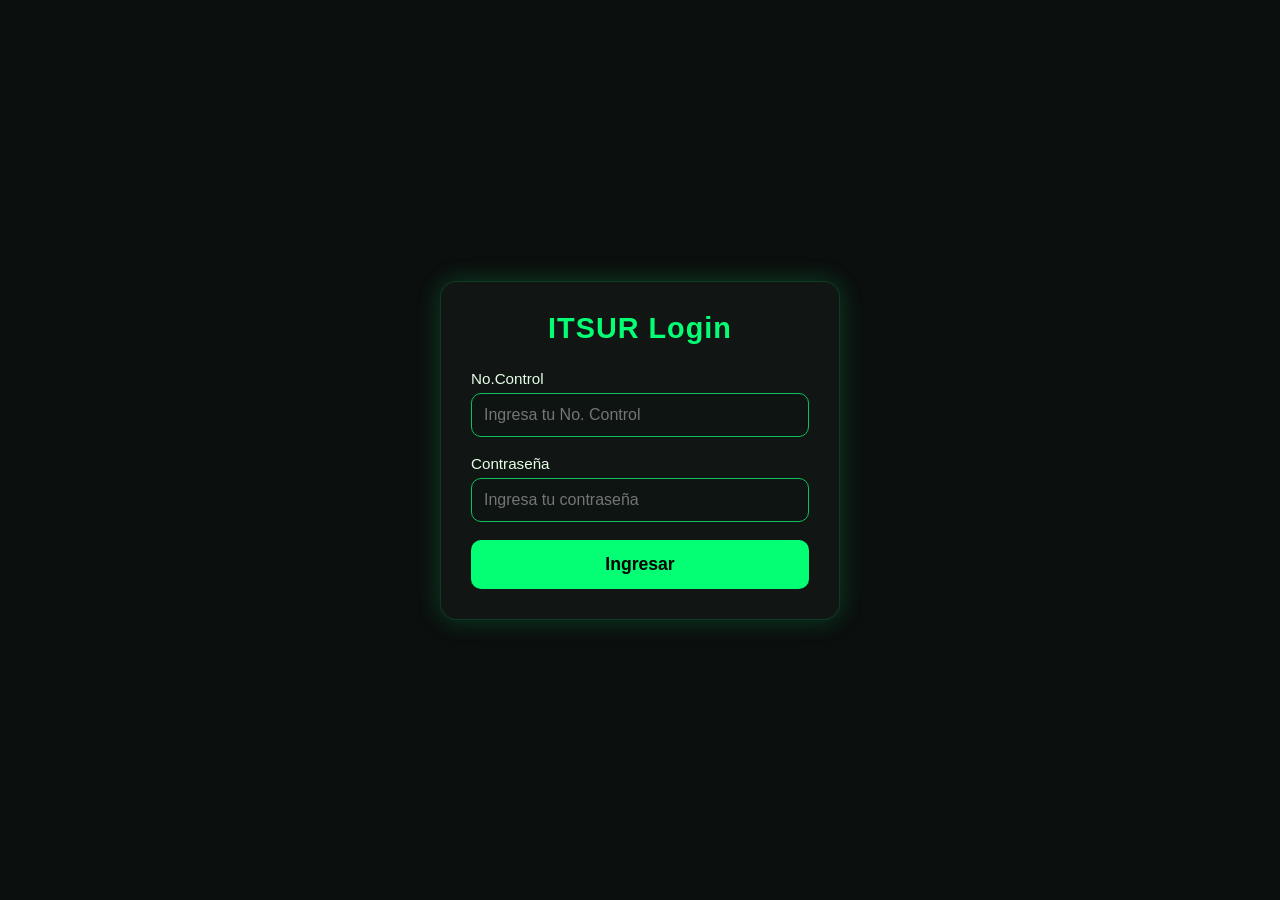
<file: index.html>
<!DOCTYPE html>
<html lang="en">
<head>
    <title>SiceNet Redirect</title>
    <meta charset="UTF-8" />
    <meta name="viewport" content="width=device-width, initial-scale=1.0" />
    <meta name="description" content="Portal estudiantil">
    <meta name="author" content="TecNM Sur Guanajuato">
    <meta name="keywords" content="Dashboard, calificaciones, portal, estudiantes">
    <link rel="icon" type="image/ico" href="IMG/icn.png">
    <link rel="stylesheet" href="CSS/kardex.css">
</head>
<body>
    <script src="JS/index.js"></script>
</body>
</html>
</file>
<file: CSS/kardex.css>
body {
    margin: 0;
    font-family: Arial, sans-serif;
    background: #0b0f0e;
    color: #c8ffde
}

/* Navbar */
.navbar {
    width: 100%;
    background: #081a14;
    padding: 15px 20px;
    display: flex;
    align-items: center;
    gap: 16px;
    border-bottom: 1px solid #0f3d2e
}

.navbar h1 {
    margin: 0;
    font-size: 22px;
    color: #4dff88
}

.nav-links {
    margin-left: auto;
    display: flex;
    gap: 20px
}

.nav-links a {
    color: #c8ffde;
    text-decoration: none
}

.nav-links a:hover {
    color: #4dff88
}

.hamburger {
    display: none;
    flex-direction: column;
    gap: 4px;
    cursor: pointer
}

.hamburger span {
    width: 25px;
    height: 3px;
    background: #4dff88
}

#mobileMenu {
    display: none;
    flex-direction: column;
    background: #081a14;
    padding: 10px 20px;
    border-bottom: 1px solid #0f3d2e
}

#mobileMenu a {
    padding: 10px 0;
    color: #c8ffde;
    text-decoration: none;
    border-bottom: 1px solid #0f3d2e
}

/* Layout */
.container {
    padding: 20px
}

.card {
    background: #0d1714;
    border: 1px solid #145233;
    border-radius: 8px;
    padding: 20px
}

.card h2 {
    margin-top: 0;
    color: #4dff88
}

.table-wrapper {
    overflow-x: auto
}

table {
    width: 100%;
    border-collapse: collapse;
    min-width: 1000px
}

th,
td {
    border: 1px solid #145233;
    padding: 10px;
    text-align: center;
    font-size: 0.85rem
}

th {
    background: #0f3d2e;
    color: #4dff88;
    position: sticky;
    top: 0
}

td {
    background: #0b1412
}

.status-ok {
    color: #4dff88;
    font-weight: bold
}

.status-bad {
    color: #ff6b6b;
    font-weight: bold
}

/* Footer */
footer {
    text-align: center;
    padding: 12px 10px;
    border-top: 1px solid #0f3d2e;
    color: #7dffb3;
    font-size: 0.85rem;
    margin-top: 30px
}

@media(max-width:768px) {
    .nav-links {
        display: none
    }

    .hamburger {
        display: flex
    }
}
</file>
<file: CSS/calific.css>
body {
    margin: 0;
    font-family: Arial, sans-serif;
    background: #0b0f0e;
    color: #c8ffde;
}

/* Navbar */
.navbar {
    width: 100%;
    background: #081a14;
    padding: 15px 20px;
    display: flex;
    align-items: center;
    gap: 16px;
    border-bottom: 1px solid #0f3d2e;
}

.navbar h1 {
    margin: 0;
    font-size: 22px;
    color: #4dff88;
}

.nav-links {
    margin-left: auto;
    display: flex;
    gap: 20px;
}

.nav-links a {
    color: #c8ffde;
    text-decoration: none;
    font-size: 16px;
}

.nav-links a:hover {
    color: #4dff88
}

.hamburger {
    display: none;
    flex-direction: column;
    gap: 4px;
    cursor: pointer
}

.hamburger span {
    width: 25px;
    height: 3px;
    background: #4dff88
}

#mobileMenu {
    display: none;
    flex-direction: column;
    background: #081a14;
    padding: 10px 20px;
    border-bottom: 1px solid #0f3d2e;
}

#mobileMenu a {
    padding: 10px 0;
    color: #c8ffde;
    text-decoration: none;
    border-bottom: 1px solid #0f3d2e
}

/* Layout */
.container {
    padding: 20px;
    display: grid;
    gap: 20px;
}

.card {
    background: #0d1714;
    border: 1px solid #145233;
    border-radius: 8px;
    padding: 20px;
}

.card h2 {
    margin-top: 0;
    color: #4dff88
}

/* Tabla */
.table-wrapper {
    overflow-x: auto
}

table {
    width: 100%;
    border-collapse: collapse;
    min-width: 900px;
}

th,
td {
    border: 1px solid #145233;
    padding: 10px;
    text-align: center;
}

th {
    background: #0f3d2e;
    color: #4dff88
}

footer {
    text-align: center;
    padding: 12px 10px;
    border-top: 1px solid #0f3d2e;
    color: #7dffb3;
    font-size: 0.85rem;
    margin-top: 30px
}

/* Responsive */
@media(max-width:768px) {
    .nav-links {
        display: none
    }

    .hamburger {
        display: flex
    }
}
</file>
<file: CSS/coments.css>
body {
    margin: 0;
    font-family: Arial, sans-serif;
    background: #0b0f0e;
    color: #c8ffde;
}

/* Navbar reutilizado */
.navbar {
    width: 100%;
    background: #081a14;
    padding: 15px 20px;
    display: flex;
    align-items: center;
    gap: 16px;
    border-bottom: 1px solid #0f3d2e;
}

.navbar h1 {
    margin: 0;
    font-size: 22px;
    color: #4dff88
}

.nav-links {
    margin-left: auto;
    display: flex;
    gap: 20px
}

.nav-links a {
    color: #c8ffde;
    text-decoration: none;
    font-size: 16px
}

.nav-links a:hover {
    color: #4dff88
}

.hamburger {
    display: none;
    flex-direction: column;
    gap: 4px;
    cursor: pointer
}

.hamburger span {
    width: 25px;
    height: 3px;
    background: #4dff88
}

#mobileMenu {
    display: none;
    flex-direction: column;
    background: #081a14;
    padding: 10px 20px;
    border-bottom: 1px solid #0f3d2e
}

#mobileMenu a {
    padding: 10px 0;
    color: #c8ffde;
    text-decoration: none;
    border-bottom: 1px solid #0f3d2e
}

/* Layout */
.container {
    padding: 20px;
    display: grid;
    gap: 20px
}

.card {
    background: #0d1714;
    border: 1px solid #145233;
    border-radius: 8px;
    padding: 20px;
}

.card h2 {
    margin-top: 0;
    color: #4dff88
}

.comment {
    border: 1px solid #145233;
    border-radius: 8px;
    padding: 15px;
    margin-bottom: 12px;
    background: #0b1412;
}

.comment h3 {
    margin: 0 0 6px;
    color: #4dff88;
    font-size: 1.05rem
}

.comment span {
    font-size: 0.85rem;
    color: #7dffb3
}

.comment p {
    margin: 8px 0 0;
    line-height: 1.5
}

footer {
    text-align: center;
    padding: 12px 10px;
    border-top: 1px solid #0f3d2e;
    color: #7dffb3;
    font-size: 0.85rem;
    margin-top: 30px
}

/* Responsive */
@media(max-width:768px) {
    .nav-links {
        display: none
    }

    .hamburger {
        display: flex
    }
}
</file>
<file: CSS/dash.css>
body {
    margin: 0;
    font-family: Arial, sans-serif;
    background: #0b0f0e;
    color: #c8ffde;
}

/* Navbar */
.navbar {
    width: 100%;
    background: #081a14;
    padding: 15px 20px;
    display: flex;
    align-items: center;
    gap: 16px;
    border-bottom: 1px solid #0f3d2e;
}

.navbar h1 {
    margin: 0;
    font-size: 22px;
    color: #4dff88;
}

.nav-links {
    margin-left: auto;
    display: flex;
    gap: 20px;
}

.nav-links a {
    color: #c8ffde;
    text-decoration: none;
    font-size: 16px;
}

.nav-links a:hover {
    color: #4dff88
}

.hamburger {
    display: none;
    flex-direction: column;
    gap: 4px;
    cursor: pointer
}

.hamburger span {
    width: 25px;
    height: 3px;
    background: #4dff88
}

#mobileMenu {
    display: none;
    flex-direction: column;
    background: #081a14;
    padding: 10px 20px;
    border-bottom: 1px solid #0f3d2e;
}

#mobileMenu a {
    padding: 10px 0;
    color: #c8ffde;
    text-decoration: none;
    border-bottom: 1px solid #0f3d2e
}

/* Dashboard Grid */
.container {
    padding: 20px;
    display: grid;
    grid-template-columns: repeat(auto-fit, minmax(300px, 1fr));
    gap: 20px;
}

.card {
    border: 1px solid #145233;
    padding: 20px;
    border-radius: 8px;
    background: #0d1714;
}

.card h2 {
    margin-top: 0;
    color: #4dff88;
}

.progress {
    width: 100%;
    height: 20px;
    background: #484848;
    border-radius: 10px;
    overflow: hidden;
    margin-top: 10px;
}

.progress-bar {
    width: 0%;
    height: 100%;
    background: #4dff88;
    transition: width 0.5s ease;
}

footer {
    text-align: center;
    padding: 12px 10px;
    border-top: 1px solid #0f3d2e;
    color: #7dffb3;
    font-size: 0.85rem;
    margin-top: 30px
}

/* Responsive */
@media(max-width: 768px) {
    .nav-links {
        display: none;
    }

    .hamburger {
        display: flex;
    }
}
</file>
<file: CSS/horario.css>
body {
    margin: 0;
    font-family: Arial, sans-serif;
    background: #0b0f0e;
    color: #c8ffde
}

.navbar {
    width: 100%;
    background: #081a14;
    padding: 15px 20px;
    display: flex;
    align-items: center;
    gap: 16px;
    border-bottom: 1px solid #0f3d2e
}

.navbar h1 {
    margin: 0;
    font-size: 22px;
    color: #4dff88
}

.nav-links {
    margin-left: auto;
    display: flex;
    gap: 20px
}

.nav-links a {
    color: #c8ffde;
    text-decoration: none
}

.nav-links a:hover {
    color: #4dff88
}

.hamburger {
    display: none;
    flex-direction: column;
    gap: 4px;
    cursor: pointer
}

.hamburger span {
    width: 25px;
    height: 3px;
    background: #4dff88
}

#mobileMenu {
    display: none;
    flex-direction: column;
    background: #081a14;
    padding: 10px 20px;
    border-bottom: 1px solid #0f3d2e
}

#mobileMenu a {
    padding: 10px 0;
    color: #c8ffde;
    text-decoration: none;
    border-bottom: 1px solid #0f3d2e
}

.container {
    padding: 20px
}

.card {
    background: #0d1714;
    border: 1px solid #145233;
    border-radius: 8px;
    padding: 20px
}

.card h2 {
    margin-top: 0;
    color: #4dff88
}

.table-wrapper {
    overflow-x: auto
}

table {
    width: 100%;
    border-collapse: collapse;
    min-width: 900px
}

th,
td {
    border: 1px solid #145233;
    padding: 10px;
    text-align: center;
    font-size: 0.9rem
}

th {
    background: #0f3d2e;
    color: #4dff88;
    position: sticky;
    top: 0
}

td {
    background: #0b1412
}

.time {
    background: #0f3d2e;
    color: #7dffb3;
    font-weight: bold
}

footer {
    text-align: center;
    padding: 12px 10px;
    border-top: 1px solid #0f3d2e;
    color: #7dffb3;
    font-size: 0.85rem;
    margin-top: 30px
}

@media(max-width:768px) {
    .nav-links {
        display: none
    }

    .hamburger {
        display: flex
    }
}
</file>
<file: CSS/login.css>
:root {
        --bg: #0b0f0e;
        --card: #111614;
        --text: #e5ffe5;
        --primary: #05ff74;
        --primary-dim: #0fbf5a;
    }

    * {
        box-sizing: border-box;
        margin: 0;
        padding: 0;
        font-family: "Arial", sans-serif;
    }

    body {
        background: var(--bg);
        color: var(--text);
        display: flex;
        align-items: center;
        justify-content: center;
        height: 100vh;
        padding: 20px;
    }

    .container {
        width: 100%;
        max-width: 400px;
        background: var(--card);
        padding: 30px;
        border-radius: 16px;
        box-shadow: 0 0 25px rgba(5, 255, 116, 0.2);
        border: 1px solid rgba(5, 255, 116, 0.15);
    }

    h2 {
        text-align: center;
        margin-bottom: 25px;
        color: var(--primary);
        font-size: 1.8rem;
        letter-spacing: 1px;
    }

    label {
        font-size: 0.95rem;
        margin-bottom: 6px;
        display: block;
    }

    input {
        width: 100%;
        padding: 12px;
        border-radius: 10px;
        border: 1px solid var(--primary-dim);
        background: #0d1412;
        color: var(--text);
        margin-bottom: 18px;
        font-size: 1rem;
        transition: 0.3s;
    }

    input:focus {
        outline: none;
        border-color: var(--primary);
        box-shadow: 0 0 8px rgba(5, 255, 116, 0.4);
    }

    button {
        width: 100%;
        padding: 14px;
        background: var(--primary);
        color: #000;
        font-weight: bold;
        border: none;
        font-size: 1.1rem;
        border-radius: 10px;
        cursor: pointer;
        transition: 0.3s;
    }

    button:hover {
        background: var(--primary-dim);
        box-shadow: 0 0 12px rgba(5, 255, 116, 0.5);
    }

    .error {
        color: #ff7474;
        text-align: center;
        margin-top: 10px;
        font-size: 0.9rem;
        display: none;
    }
</file>
